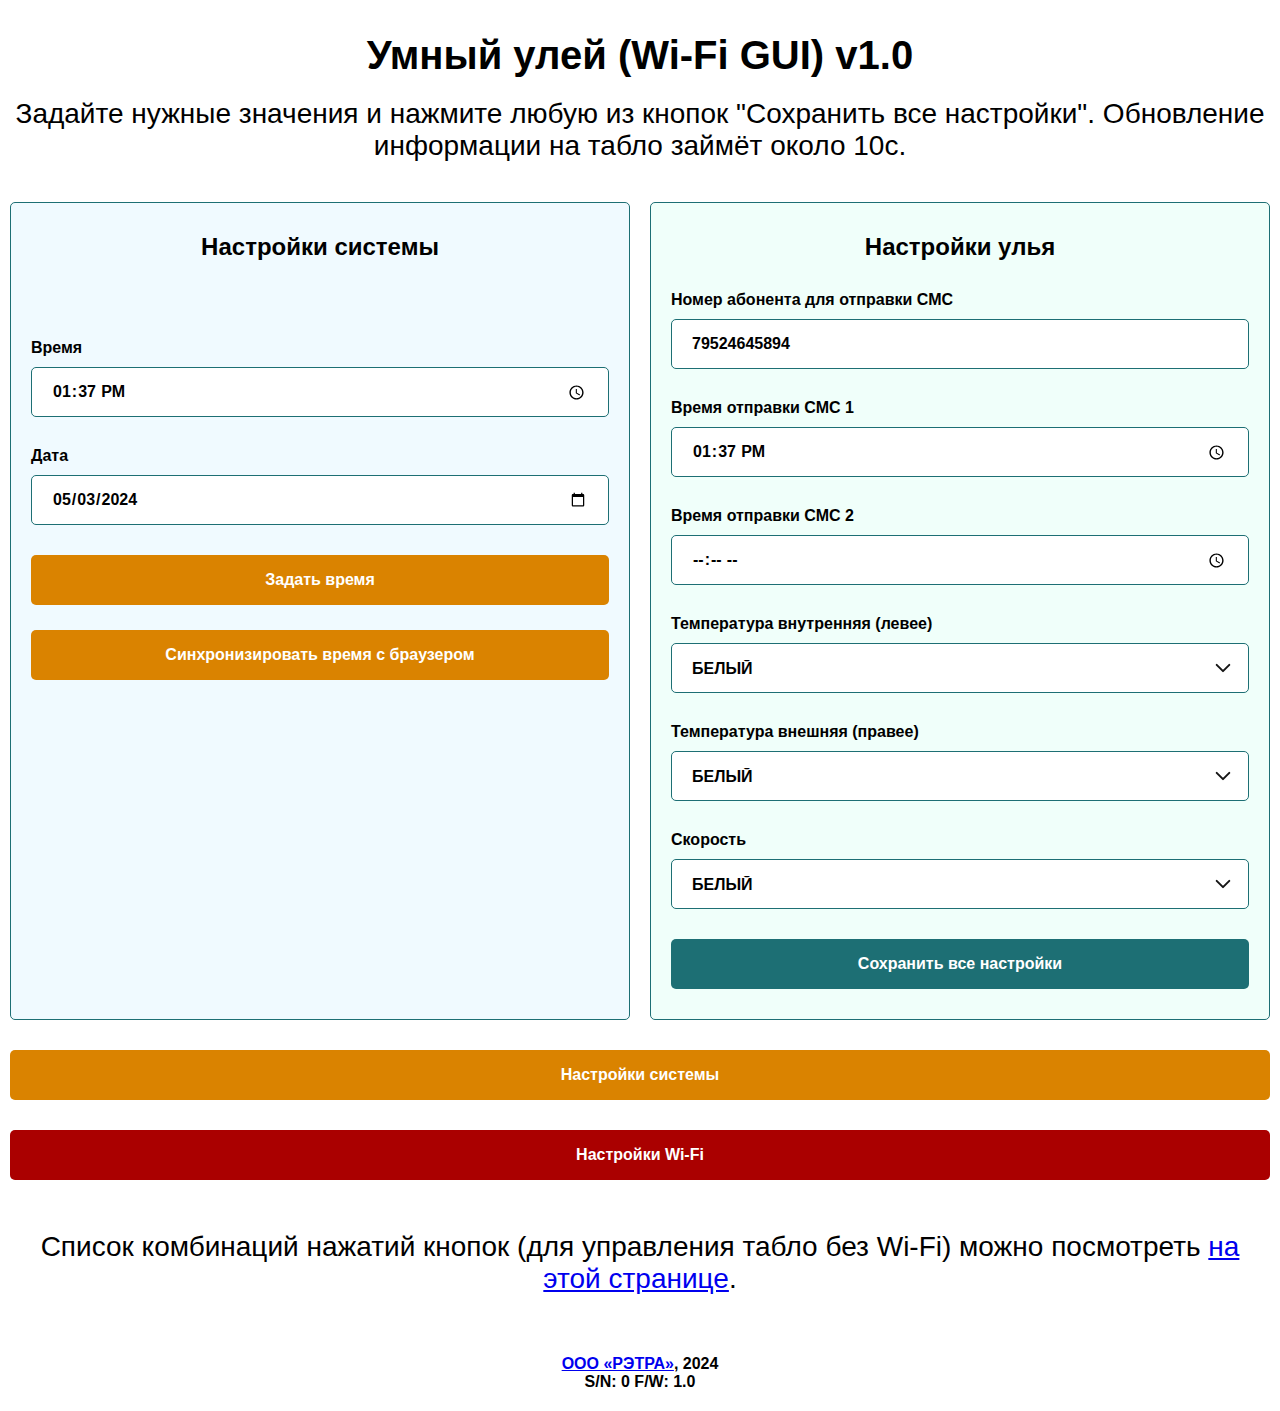
<file: data/index.html>
<!DOCTYPE html>
<html lang="ru">

<head>
    <meta charset="UTF-8">
    <meta name="viewport" content="width=device-width, initial-scale=1.0">
    <meta name="author" content="EmbedDev">
    <title>Настройки табло 0845 (Wi-Fi GUI)</title>
    <link rel="shortcut icon" href="/favicon.ico" type="image/x-icon">
    <link rel="stylesheet" href="css/reset.css?v=2.1">
    <link rel="stylesheet" href="css/style.css?v=2.1">
    <script src='js/server.js'></script>
</head>

<body onload="StartIndex()">
    <header>
        <div class="container-sm">
            <div class="row">
                <div>
                    <h2 class="title">
                        Умный улей (Wi-Fi GUI) v1.0
                        <p> Задайте нужные значения и нажмите любую из кнопок
                            "Сохранить все настройки". Обновление информации на табло займёт около 10с.</p>
                    </h2>
                </div>
            </div>
        </div>
    </header>

    <main>
        <div class="">
            <div class="settings-container">
                <div class="settings_item" style="background: #F0FAFF">
                    <div class="settings_inner">
                        <div class="headline">
                            <span>Настройки системы</span>
                        </div>
                        <div>
                            <br />
                            <div class="col mt-3">

                                <div class="label-text">
                                    <span>Время</span>
                                </div>

                                <div class="">
                                    <div class="input-group">
                                        <input type="time" class="input" id="time" name="TimRTC" />
                                    </div>
                                </div>

                                <div class="label-text">
                                    <span>Дата</span>
                                </div>

                                <div class="">
                                    <div class="input-group">
                                        <input type="date" class="input" id="date" />
                                    </div>
                                </div>
                            </div>

                            <div class="col d-grid gap-2">
                                <button type="button" class="but but-save" style="background: #da8300"
                                    onclick="BTimeUPD(this)">Задать время
                                </button>
                            </div>



                            <div class="col d-grid gap-2" style="margin-top: 25px;">
                                <button type="button" class="but but-save" style="background: #da8300"
                                    onclick="BTimeAutoSet(this)">Синхронизировать время с браузером
                                </button>
                            </div>

                        </div>
                    </div>
                </div>

                <div class="settings_item" style="background: #F0FFFA">
                    <div class="settings_inner">
                        <div class="headline">
                            <span>Настройки улья</span>
                        </div>
                        <div class=" col mt-3">

                            <div>
                                <div class="label-text">
                                    Номер абонента для отправки СМС
                                </div>
                                <div class="input-group">
                                    <input type="number" class="input" id="phone" name="TimRTC" />
                                </div>
                            </div>

                            <div>
                                <div class="label-text">
                                    Время отправки СМС 1
                                </div>
                                <div class="input-group">
                                    <input type="time" class="input" id="sms1" name="TimSMS1" />
                                </div>
                            </div>

                            <div>
                                <div class="label-text">
                                    Время отправки СМС 2
                                </div>
                                <div class="input-group">
                                    <input type="time" class="input" id="sms2" name="TimSMS2" />
                                </div>
                            </div>


                            <div>
                                <div class="label-text">
                                    Температура внутренняя (левее)
                                </div>
                                <div class="input-group">
                                    <select class="input" id="c_tempin">
                                        <option value="5">БЕЛЫЙ</option>
                                        <option value="6">ЖЕЛТЫЙ</option>
                                        <option value="1">ЗЕЛЕНЫЙ</option>
                                        <option value="0">КРАСНЫЙ</option>
                                        <option value="3">МОРСКАЯ ВОЛНА</option>
                                        <option value="7">ПУРПУРНЫЙ</option>
                                        <option value="2">СИНИЙ</option>
                                    </select>
                                </div>
                            </div>

                            <div>
                                <div class="label-text">
                                    Температура внешняя (правее)
                                </div>
                                <div class="input-group">
                                    <select class="input" id="c_tempout">
                                        <option value="5">БЕЛЫЙ</option>
                                        <option value="6">ЖЕЛТЫЙ</option>
                                        <option value="1">ЗЕЛЕНЫЙ</option>
                                        <option value="0">КРАСНЫЙ</option>
                                        <option value="3">МОРСКАЯ ВОЛНА</option>
                                        <option value="7">ПУРПУРНЫЙ</option>
                                        <option value="2">СИНИЙ</option>
                                    </select>
                                </div>
                            </div>

                            <div>
                                <div class="label-text">
                                    Скорость
                                </div>
                                <div class="input-group">
                                    <select class="input" id="c_speed">
                                        <option value="5">БЕЛЫЙ</option>
                                        <option value="6">ЖЕЛТЫЙ</option>
                                        <option value="1">ЗЕЛЕНЫЙ</option>
                                        <option value="0">КРАСНЫЙ</option>
                                        <option value="3">МОРСКАЯ ВОЛНА</option>
                                        <option value="7">ПУРПУРНЫЙ</option>
                                        <option value="2">СИНИЙ</option>
                                    </select>
                                </div>
                            </div>

                            <div class="col d-grid gap-2">
                                <button type="button" class="but but-save" onclick="AllDataUPD(this)">Сохранить все
                                    настройки
                                </button>
                            </div>
                        </div>
                    </div>
                </div>
            </div>
            <div>
                <a href="sys_settings.html" class="but but_link" type="button" style="background: #da8300">Настройки
                    системы</a>
                <a href="wificonfig.html" class="but but_link" type="button">Настройки Wi-Fi</a>
            </div>
            <!-- <div>
                <button type="button" class="but but_link" type="button" style="background: #15781d"
                    onclick="BTellmeTime(this)">Произнести время
                </button>
            </div> -->
        </div>
    </main>



    <br />
    <header>
        <div class="container-sm">
            <div class="row">
                <div>
                    <h2 class="title">
                        <p>Список комбинаций нажатий кнопок (для управления табло без Wi-Fi) можно посмотреть <a
                                href="shortcuts.html">на этой странице</a>.</p>
                    </h2>
                </div>
            </div>
        </div>
    </header>




    <div class="footer">
        <div>
            <a href="https://retra.pro/" class="text-white">ООО «РЭТРА»</a>, 2024
        </div>
        S/N:
        <output class="text-white" id="sn" value="NA"> </output>
        F/W:
        <output class="text-white" id="firmware" value="NA"></output>

    </div>

</body>

</html>
</file>
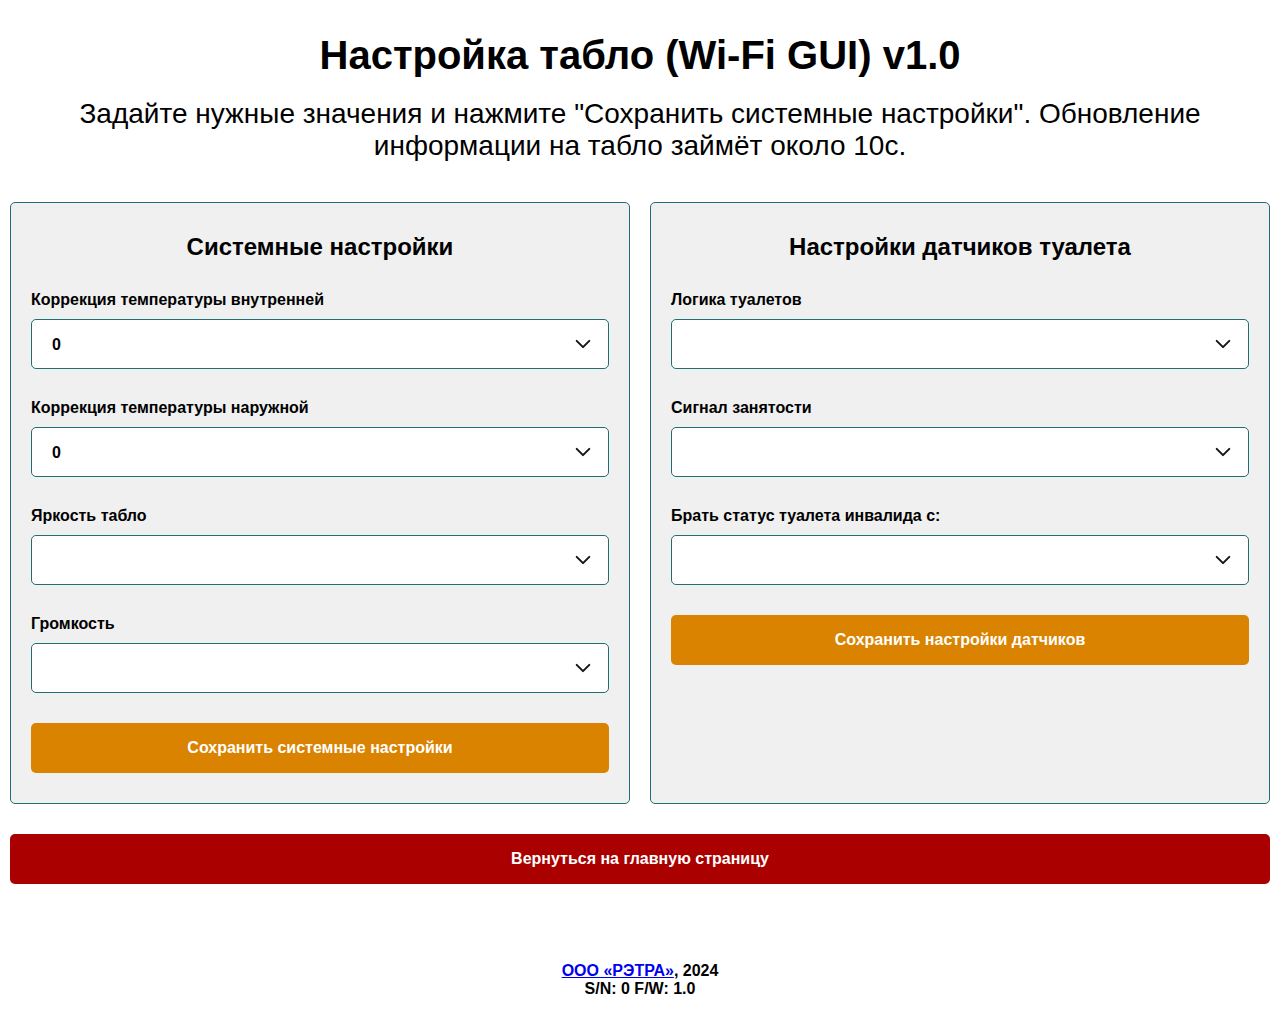
<file: data/sys_settings.html>
<!DOCTYPE html>
<html lang="ru">

<head>
    <meta charset="UTF-8">
    <meta name="viewport" content="width=device-width, initial-scale=1.0">
    <meta name="author" content="EmbedDev">
    <title>Системные настройки табло 0845 (Wi-Fi GUI)</title>
    <link rel="shortcut icon" href="/favicon.ico" type="image/x-icon">
    <link rel="stylesheet" href="css/reset.css?v=2.1">
    <link rel="stylesheet" href="css/style.css?v=2.1">
    <script src='js/server.js'></script>
</head>

<body onload="StartSystem()">
    <header>
        <div class="container-sm">
            <div class="row">
                <div>
                    <h2 class="title">
                        Настройка табло (Wi-Fi GUI) v1.0
                        <p> Задайте нужные значения и нажмите "Сохранить системные настройки". Обновление информации на
                            табло займёт около 10с.</p>
                    </h2>
                </div>
            </div>
        </div>
    </header>

    <main>
        <div class="sys-settings">

            <div class="settings-container">
                <div class="settings_item" style="background: #F0F0F0">
                    <div class="settings_inner">
                        <div class="headline">
                            <span>Системные настройки</span>
                        </div>

                        <div class="col mt-3">

                            <!-- <div class="label-text">
                                <span>Часовой пояс</span>
                            </div>
                            <div class="input-group">
                                <select class="input" id="gmt">
                                    <option value="-12">-12</option>
                                    <option value="-11">-11</option>
                                    <option value="-10">-10</option>
                                    <option value="-9">-9</option>
                                    <option value="-8">-8</option>
                                    <option value="-7">-7</option>
                                    <option value="-6">-6</option>
                                    <option value="-5">-5</option>
                                    <option value="-4">-4</option>
                                    <option value="-3">-3</option>
                                    <option value="-2">-2</option>
                                    <option value="-1">-1</option>
                                    <option value="0">0</option>
                                    <option value="1">+1</option>
                                    <option value="2">+2</option>
                                    <option value="3">+3</option>
                                    <option value="4">+4</option>
                                    <option value="5">+5</option>
                                    <option value="6">+6</option>
                                    <option value="7">+7</option>
                                    <option value="8">+8</option>
                                    <option value="9">+9</option>
                                    <option value="10">+10</option>
                                    <option value="11">+11</option>
                                    <option value="12">+12</option>
                                </select>
                            </div>

                            <div class="label-text">
                                <span>Время</span>
                            </div>

                            <div class="">
                                <div class="input-group">
                                    <input type="time" class="input" id="time" name="TimRTC" />
                                </div>
                            </div>

                            <div class="label-text">
                                <span>Дата</span>
                            </div>
                            <div class="">
                                <div class="input-group">
                                    <input type="date" class="input" id="date" />
                                </div>
                            </div> -->


                            <div class="label-text">
                                <span>Коррекция температуры внутренней</span>
                            </div>
                            <div class="input-group">
                                <select class="input" id="t1_offset">
                                    <option value="-15">-15</option>
                                    <option value="-14">-14</option>
                                    <option value="-13">-13</option>
                                    <option value="-12">-12</option>
                                    <option value="-11">-11</option>
                                    <option value="-10">-10</option>
                                    <option value="-9">-9</option>
                                    <option value="-8">-8</option>
                                    <option value="-7">-7</option>
                                    <option value="-6">-6</option>
                                    <option value="-5">-5</option>
                                    <option value="-4">-4</option>
                                    <option value="-3">-3</option>
                                    <option value="-2">-2</option>
                                    <option value="-1">-1</option>
                                    <option value="0">0</option>
                                    <option value="1">+1</option>
                                    <option value="2">+2</option>
                                    <option value="3">+3</option>
                                    <option value="4">+4</option>
                                    <option value="5">+5</option>
                                    <option value="6">+6</option>
                                    <option value="7">+7</option>
                                    <option value="8">+8</option>
                                    <option value="9">+9</option>
                                    <option value="10">+10</option>
                                    <option value="11">+11</option>
                                    <option value="12">+12</option>
                                    <option value="13">+13</option>
                                    <option value="14">+14</option>
                                    <option value="15">+15</option>
                                </select>
                            </div>

                            <div class="label-text">
                                <span>Коррекция температуры наружной</span>
                            </div>
                            <div class="input-group">
                                <select class="input" id="t2_offset">
                                    <option value="-15">-15</option>
                                    <option value="-14">-14</option>
                                    <option value="-13">-13</option>
                                    <option value="-12">-12</option>
                                    <option value="-11">-11</option>
                                    <option value="-10">-10</option>
                                    <option value="-9">-9</option>
                                    <option value="-8">-8</option>
                                    <option value="-7">-7</option>
                                    <option value="-6">-6</option>
                                    <option value="-5">-5</option>
                                    <option value="-4">-4</option>
                                    <option value="-3">-3</option>
                                    <option value="-2">-2</option>
                                    <option value="-1">-1</option>
                                    <option value="0">0</option>
                                    <option value="1">+1</option>
                                    <option value="2">+2</option>
                                    <option value="3">+3</option>
                                    <option value="4">+4</option>
                                    <option value="5">+5</option>
                                    <option value="6">+6</option>
                                    <option value="7">+7</option>
                                    <option value="8">+8</option>
                                    <option value="9">+9</option>
                                    <option value="10">+10</option>
                                    <option value="11">+11</option>
                                    <option value="12">+12</option>
                                    <option value="13">+13</option>
                                    <option value="14">+14</option>
                                    <option value="15">+15</option>
                                </select>
                            </div>
                            <div class="label-text">
                                <span>Яркость табло</span>
                            </div>
                            <div class="input-group">
                                <select class="input" id="brigh">
                                    <option value="10">10</option>
                                    <option value="20">20</option>
                                    <option value="30">30</option>
                                    <option value="40">40</option>
                                    <option value="50">50</option>
                                    <option value="60">60</option>
                                    <option value="70">70</option>
                                    <option value="80">80</option>
                                    <option value="90">90</option>
                                    <option value="100">100</option>
                                </select>
                            </div>

                            <div class="label-text">
                                <span>Громкость</span>
                            </div>
                            <div class="input-group">
                                <select class="input" id="volume">
                                    <option value="5">1</option>
                                    <option value="9">2</option>
                                    <option value="13">3</option>
                                    <option value="17">4</option>
                                    <option value="21">5</option>
                                </select>
                            </div>
                            <div class="col d-grid gap-2">
                                <button type="button" class="but but-save" style="background: #da8300"
                                    onclick="BSysUPD(this)">Сохранить системные настройки
                                </button>
                            </div>
                        </div>
                    </div>
                </div>

                <div class="settings_item" style="background: #F0F0F0">
                    <div class="settings_inner">
                        <div class="headline">
                            <span>Настройки датчиков туалета</span>
                        </div>
                        <div class="label-text">
                            <span>Логика туалетов</span>
                        </div>
                        <div class="input-group">
                            <select class="input" id="wc_sens_logiq">
                                <option value="0">Нормальная</option>
                                <option value="1">Реверсивная</option>
                                <option value="2">Один тамбур</option>
                            </select>
                        </div>

                        <div class="label-text">
                            <span>Сигнал занятости</span>
                        </div>
                        <div class="input-group">
                            <select class="input" id="wc_sens_signal">
                                <option value="1">Замкнут</option>
                                <option value="0">Разомкнут</option>
                            </select>
                        </div>

                        <div class="label-text">
                            <span>Брать статус туалета инвалида с:</span>
                        </div>
                        <div class="input-group">
                            <select class="input" id="wc_get_state">
                                <option value="1">Туалет 1</option>
                                <option value="2">Туалет 2</option>
                            </select>
                        </div>

                        <div class="col d-grid gap-2">
                            <button type="button" class="but but-save" style="background: #da8300"
                                onclick="BWCLogiqUPD(this)">Сохранить настройки датчиков
                            </button>
                        </div>

                        <!-- <div>
                            <button type="button" class="but" id="btn_wc1" style="margin-top: 35px;"
                                    onclick="BDoorState(1)">Озвучить Cтатус Туалет 1
                                </button>
                        </div>
                        <div>
                            <button type="button" class="but" id="btn_wc2" style="margin-top: 15px;"
                                    onclick="BDoorState(2)">Озвучить Cтатус Туалет 2
                                </button>
                        </div> -->
                    </div>
                </div>
            </div>
        </div>

        <div>
            <a href="index.html" class="but but_link" type="button"> Вернуться на главную страницу </a>
        </div>
        </div>



        <br />
        <header>
            <div class="container-sm">
                <div class="row">
                    <div>
                        <h2 class="title">
                            <!-- <p>Сброс настроек до заводских возможен удержанием кнопок №1+№5 (две крайние одновременно) в
                                течение 20сек.</p> -->
                        </h2>
                    </div>
                </div>
            </div>
        </header>






    </main>

    <div class="footer">
        <div>
            <a href="https://retra.pro/" class="text-white">ООО «РЭТРА»</a>, 2024
        </div>
        S/N:
        <output class="text-white" id="sn" value="NA"> </output>
        F/W:
        <output class="text-white" id="firmware" value="NA"></output>

    </div>

</body>

</html>
</file>
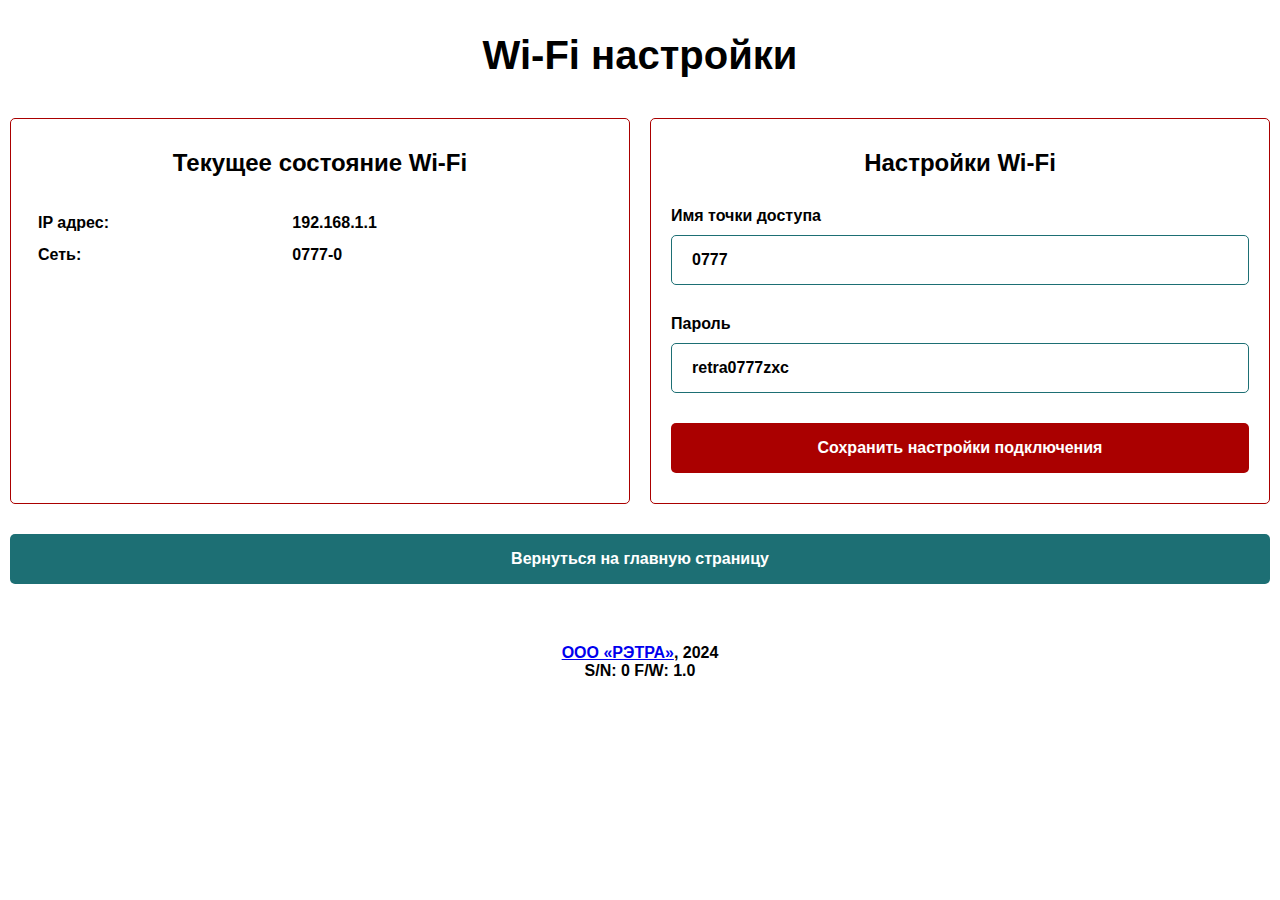
<file: data/wificonfig.html>
<!DOCTYPE html>
<html lang="ru">

<head>
    <meta charset="UTF-8">
    <meta name="viewport" content="width=device-width, initial-scale=1.0">
    <meta name="author" content="EmbedDev">
    <title>Настройки точки доступа табло 0840 (Wi-Fi GUI)</title>
    <link rel="shortcut icon" href="/favicon.ico" type="image/x-icon">
    <link rel="stylesheet" href="css/reset.css?v=2.1">
    <link rel="stylesheet" href="css/style.css?v=2.1">
    <script src='js/server.js'></script>
</head>

<body onload="StartNetConfig()">
    <header>
        <div class="container-sm">
            <div class="row">
                <div>
                    <h2 class="title">
                        Wi-Fi настройки
                        <!-- <p>Сброс настроек до заводских возможен удержанием кнопок №1+№5 (две крайние одновременно) в течение 20сек.</p> -->
                    </h2>
                </div>
            </div>
        </div>
    </header>

    <main>
        <div class="wi-fi">
            <div class="settings-container">

                <div class="settings_item">
                    <div class="settings_inner">
                        <div class="row">
                            <div>
                                <div class="headline">
                                    <span>Текущее состояние Wi-Fi</span>
                                </div>
                                <div>
                                    <table>
                                        <tbody>
                                            <tr>
                                                <td>
                                                    IP адрес:
                                                </td>
                                                <td>
                                                    <div>
                                                        <output class="E ms-2" id="wifiip" value="NA"></output>
                                                    </div>
                                                </td>
                                            </tr>

                                            <tr>
                                                <td>
                                                    Сеть:
                                                </td>
                                                <td>
                                                    <div>
                                                        <output class="E ms-2" id="netname" value="NA">
                                                        </output>
                                                    </div>
                                                </td>
                                            </tr>
                                        </tbody>
                                    </table>
                                </div>
                            </div>
                        </div>
                    </div>
                </div>

                <div class="settings_item">
                    <div class="settings_inner">
                        <div class="row">
                            <div>
                                <div class="headline">
                                    <span>Настройки Wi-Fi</span>
                                </div>
                                <div>
                                    <div class="mt-3 text-white text-center">
                                        <label class="label-text" for="ssid">Имя точки доступа</label>
                                        <div class="input-group">
                                            <input type="text" class="input"
                                                id="ssid_name" name="netname">
                                        </div>
                                    </div>
                                    <div class="mt-3 mb-4 text-white text-center">
                                        <label class="label-text" for="pass">Пароль</label>
                                        <div class="input-group">
                                            <input type="text" class="input"
                                                id="pass">
                                        </div>
                                    </div>
                                </div>
                                <div class="">
                                    <button type="button" class="but"
                                        onclick="BWiFiUPD(this)">Сохранить настройки подключения
                                    </button>
                                </div>
                            </div>
                        </div>
                    </div>
                </div>
            </div>

            <div>
                <a href="index.html" class="but but_link" type="button"> Вернуться на главную страницу </a>
            </div>
        </div>
    </main>
    <div class="footer">
        <div>
            <a href="https://retra.pro/" class="text-white">ООО «РЭТРА»</a>, 2024
        </div>
        S/N:
        <output class="text-white" id="sn" value="NA"> </output>
        F/W:
        <output class="text-white" id="firmware" value="NA"></output>
        
    </div>

</body>
</file>
<file: data/css/style.css>
:root {
    --bg: #1D6F74;
}
body {
    font-weight: 700;
    font-style: normal;
}
main, header, .footer {
    width: 100%;
    margin: 0 auto;
    max-width: 1440px;
    padding-left: 10px;
    padding-right: 10px
}
header .title {
    text-align: center;
    font-size: 40px;
    margin-bottom: 40px
}
header .title p {
    margin-top: 20px;
    font-size: .7em;
    font-weight: 400;
}
.settings-container {
    display: flex;
    justify-content: space-between;
    align-items: stretch;
    gap: 20px
}
.settings_item {
    width: 100%;
    border: 1px solid var(--bg);
    border-radius: 5px;
    padding: 30px 20px;
/*    text-align: center;*/
}
.wi-fi .settings_item {
    border-color: #AA0000
}
.wi-fi .but {
    background: #AA0000
}
.settings_inner .headline {
    font-size: 24px;
    margin-bottom: 30px;
    text-align: center
}

.input-group {
    margin-bottom: 30px
}
.input {
    width: 100%;
    height: 50px;
    border: 1px solid var(--bg);
    border-radius: 5px;
/*    text-align: center;*/
    padding: 10px 20px
}
.label-text {
    margin: 30px 0 10px;
    display: block;
}

.form-check {
    text-align: center;
    margin-top: 25px;
}
.checkbox {
    display: none
}
.checkbox+label {
    cursor: pointer;
    display: flex;
    font-size: 16px;
    align-items: center;
/*    justify-content: center;*/
}
.checkbox+label:before {
    content: '';
    display: block;
    width: 30px;
    height: 30px;
    flex-shrink: 0;
    border: 1px solid var(--bg);
    border-radius: 5px;
    margin-right: 15px
}
.checkbox:checked+label:before {
    background: var(--bg) url(../img/check.svg) center/55% no-repeat;
}
.but {
    background: var(--bg);
    width: 100%;
    height: 50px;
    color: #fff;
    cursor: pointer;
    text-align: center;
    transition: all linear .2s;
    border: none;
    display: flex;
    align-items: center;
    justify-content: center;
    border-radius: 5px;
}
.but-save {
    margin-top: auto;
}
.sys-settings .but-save {
    background: #AAAA00
}
.but_link {
    background: #AA0000;
    margin-top: 30px;
    text-decoration: none;
}

.but_link_red {
    background: #AA0000;
    text-decoration: none;
}

.but_link_green {
    background: #15781d;
    text-decoration: none;
}

.wi-fi .but_link, .sys-settings .but_link {
    background: var(--bg)
}


.footer {
    margin-top: 40px;
    padding: 20px 0;
    text-align: center;
}

table {
    width: 95%;
    text-align: left;
}
table td, table th {
    padding: 7px 7px 7px 7px
}
/*table tr {
    border-bottom: 1px solid #000000
}*/

@media screen and (max-width:768px) {
    header .title {
        font-size: 24px;
        margin-bottom: 30px
    }

    .settings-container {
        flex-direction: column;
        gap: 20px
    }

    .settings_item {
        padding: 20px 10px;
    }
    .settings_inner .headline {
        font-size: 20px;
        margin-bottom: 25px;
    }

    .label-text {
        margin: 25px 0 10px;
        display: block;
    }
}


.alignleft {
    float: left;
}
.alignright {
    float: right;
}
</file>
